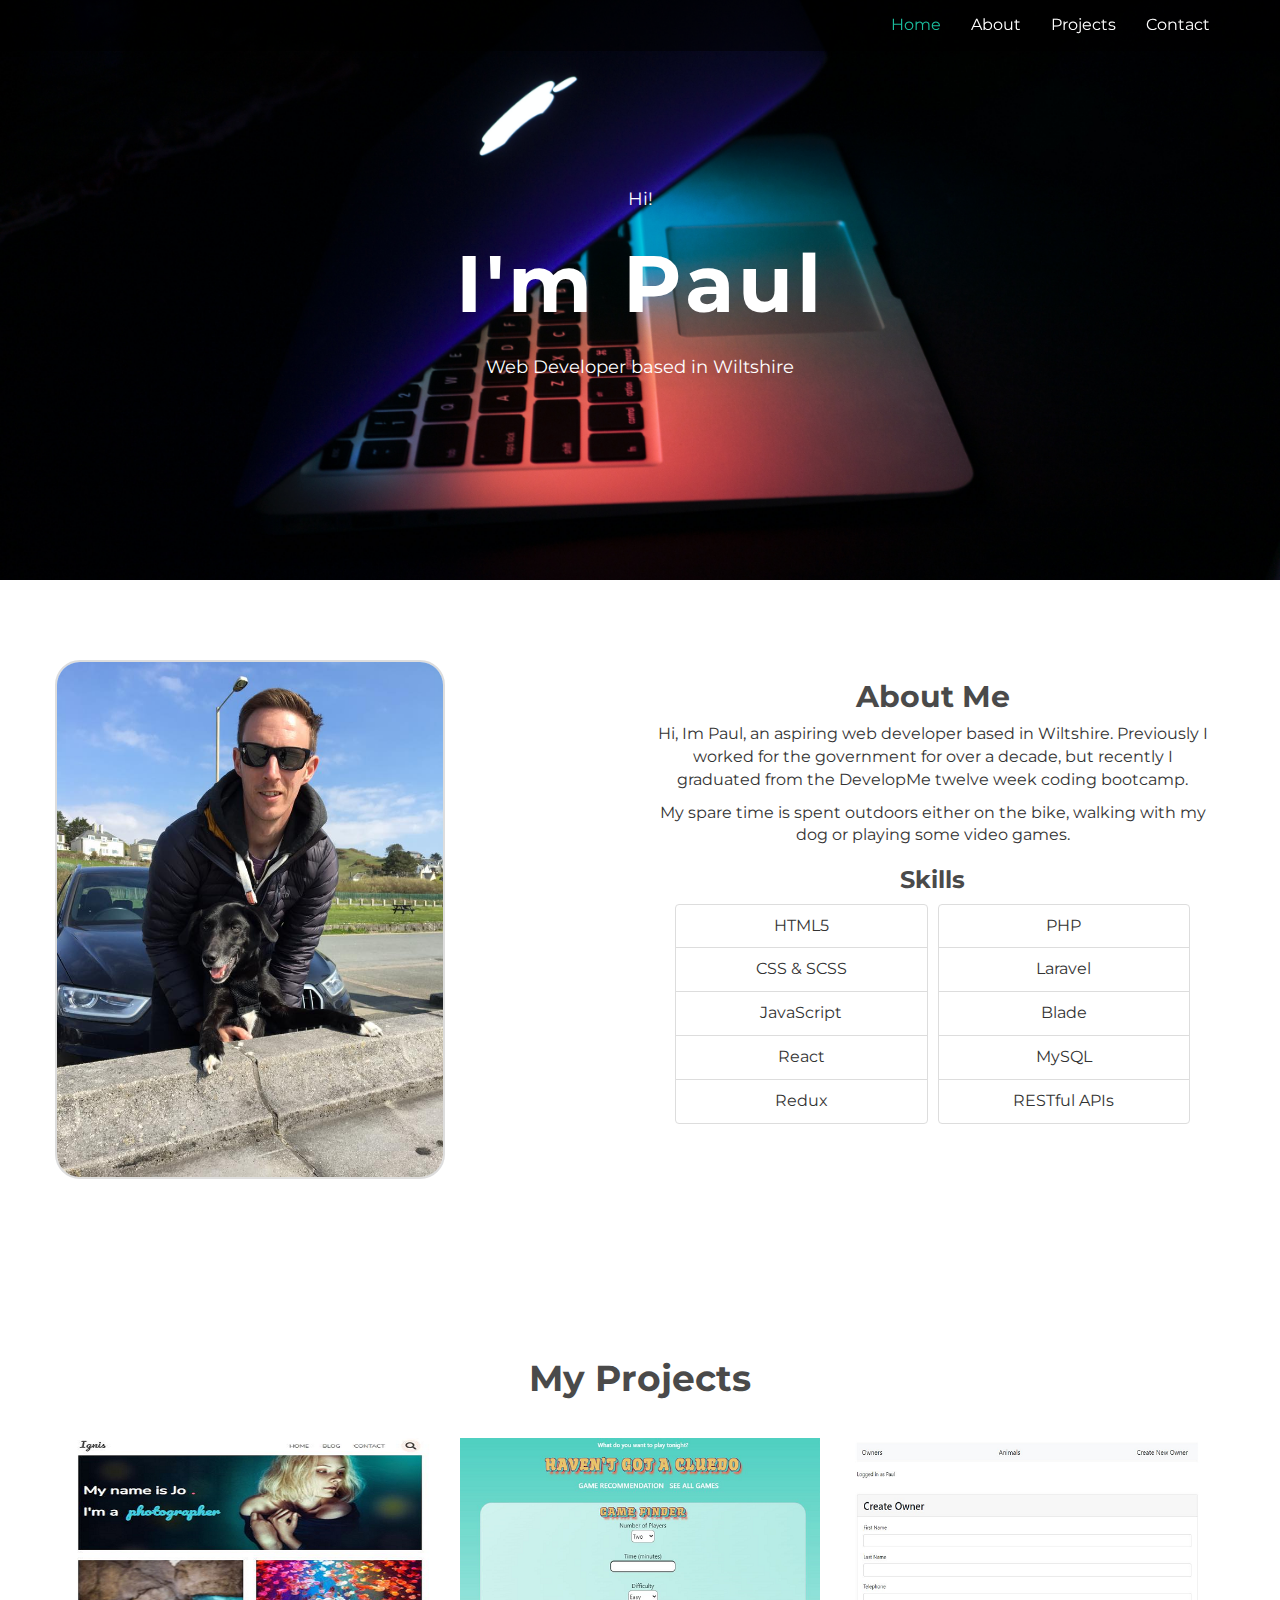
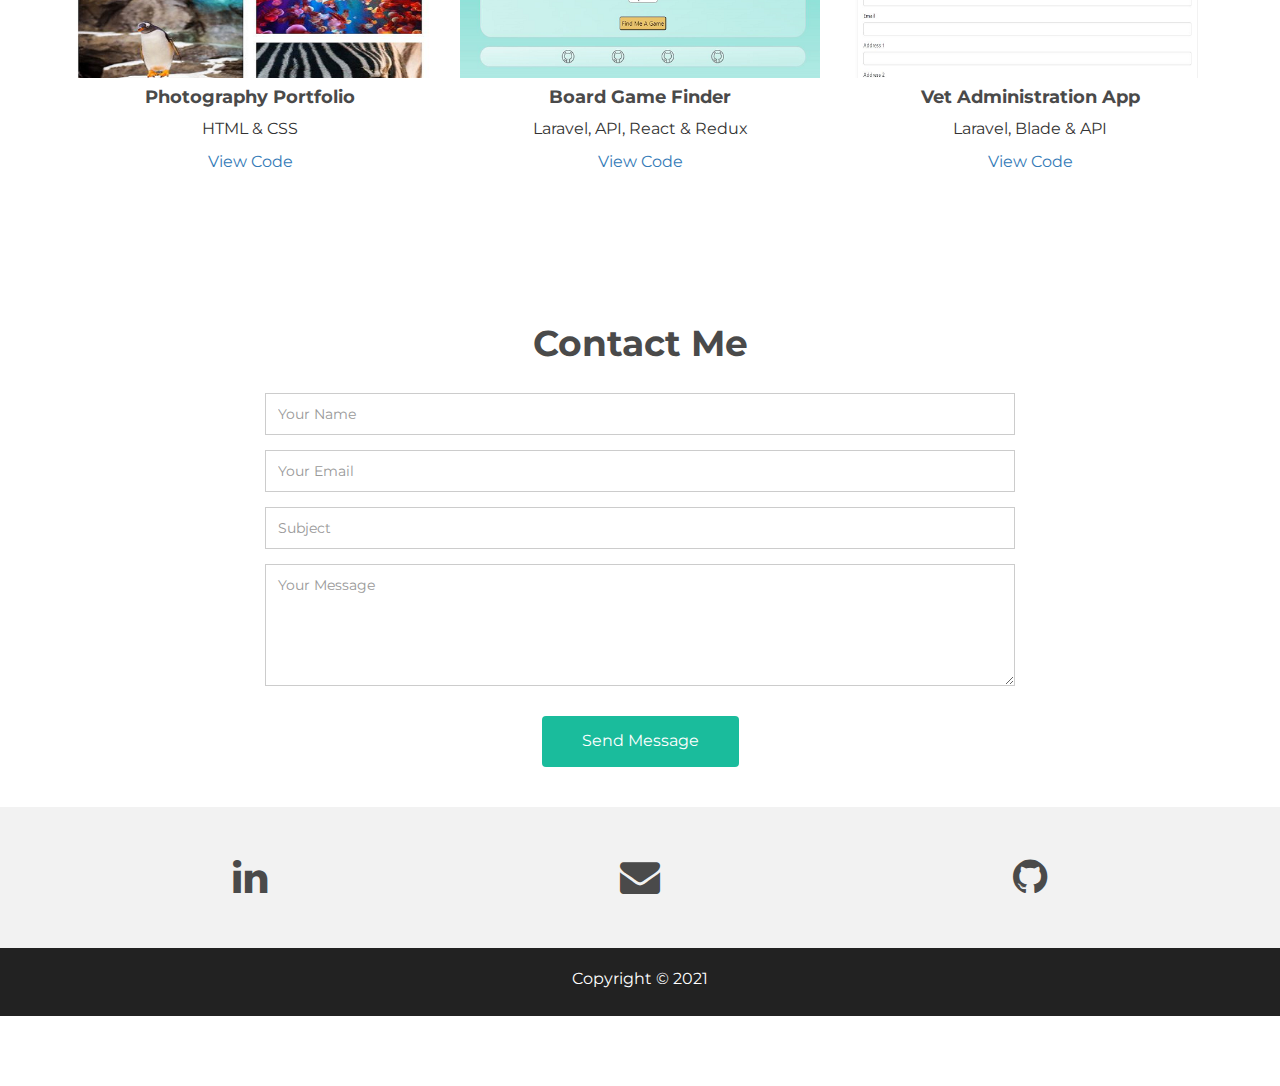
<file: index.html>
<!DOCTYPE html>
<html lang="en">
<head>
  <meta charset="utf-8">
  <title>Paul Dredge - Web Developer</title>
  <meta content="width=device-width, initial-scale=1.0" name="viewport">
  <meta content="" name="keywords">
  <meta content="" name="description">

  <!-- Favicons -->

  <!-- Google Fonts -->
  <link href="https://fonts.googleapis.com/css?family=Montserrat:300,400,500,700" rel="stylesheet">

  <!-- Bootstrap CSS File -->
  <link href="lib/bootstrap/css/bootstrap.min.css" rel="stylesheet">

  <!-- Libraries CSS Files -->
  <link href="lib/font-awesome/css/font-awesome.min.css" rel="stylesheet">

  <!-- Main Stylesheet File -->
  <link href="css/style.css" rel="stylesheet">

</head>

<body>

  <!-- Static navbar -->
  <div class="navbar navbar-default navbar-fixed-top" role="navigation">
    <div class="container">
      <div class="navbar-header">
        <button type="button" class="navbar-toggle" data-toggle="collapse" data-target=".navbar-collapse">
            <span class="sr-only">Toggle navigation</span>
            <span class="icon-bar"></span>
            <span class="icon-bar"></span>
            <span class="icon-bar"></span>
          </button>
        <a class="navbar-brand" href="index.html"></a>
      </div>
      <div class="navbar-collapse collapse">
        <ul class="nav navbar-nav navbar-right">
          <li class="active"><a href="index.html">Home</a></li>
          <li><a href="#about">About</a></li>
          <li><a href="#projects">Projects</a></li>
          <li><a href="#contact">Contact</a></li>
        </ul>
      </div>
      <!--/.nav-collapse -->
    </div>
  </div>


  <div id="headerwrap">
    <div class="container">
      <div class="row">
        <div class="col-lg-6 col-lg-offset-3">
          <h4>Hi!</h4>
          <h1>I'm Paul</h1>
          <h4>Web Developer based in Wiltshire</h4>
        </div>
      </div>
    </div>
    <!-- /container -->
  </div>

  <section id="about">
    <div class="container">
      <div class="row centered mt mb">
        <img class="col-lg-4 profileimg" src="img/paul.jpg" alt="profile picture" />
        <div class="col-lg-6 col-lg-offset-2">
          <h2>About Me</h2>
          <p>Hi, Im Paul, an aspiring web developer based in Wiltshire. Previously I worked for the government for over a decade, but recently I graduated from the DevelopMe twelve week coding bootcamp.</p>
          <p>My spare time is spent outdoors either on the bike, walking with my dog or playing some video games.</p>
          <h3>Skills</h3>
          <div class="col-lg-12 d-flex align-items-between ">
            <ul class="list-group col-lg-6 custom-list">
              <li class="list-group-item">HTML5</li>
              <li class="list-group-item">CSS & SCSS</li>
              <li class="list-group-item">JavaScript</li>
              <li class="list-group-item">React</li>
              <li class="list-group-item">Redux</li>
            </ul>
            <ul class="list-group col-lg-6 custom-list">
              <li class="list-group-item">PHP</li>
              <li class="list-group-item">Laravel</li>
              <li class="list-group-item">Blade</li>
              <li class="list-group-item">MySQL</li>
              <li class="list-group-item">RESTful APIs</li>
            </ul>
          </div>
        </div>
      </div>
    </div>
  </section>

  <section id="projects">
    <div class="container">
      <div class="row centered mt mb">
        <h1>My Projects</h1>

        <div class="col-lg-4 col-md-4 col-sm-4 gallery">
          <a href="https://paul.developme.space"><img src="img/portfolio/folio01.png" alt="project thumbnail" class="img-responsive"></a>
          <h4>Photography Portfolio</h4>
          <p>HTML & CSS</p>
          <p><a href="https://github.com/dredgos/photography-portfolio-project">View Code</a></p>
        </div>
        <div class="col-lg-4 col-md-4 col-sm-4 gallery">
          <a href="https://lottiejen.github.io/group-project-frontend/#/"><img src="img/portfolio/folio02.png" alt="project thumbnail" class="img-responsive"></a>
          <h4>Board Game Finder</h4>
          <p>Laravel, API, React & Redux</p>
          <p><a href="https://github.com/lottiejen/group-project-frontend">View Code</a></p>
        </div>
        <div class="col-lg-4 col-md-4 col-sm-4 gallery">
          <a href="https://github.com/dredgos/laravel_vet_app"><img src="img/portfolio/folio03.png" alt="project thumbnail" class="img-responsive"></a>
          <h4>Vet Administration App</h4>
          <p>Laravel, Blade & API</p>
          <p><a href="https://github.com/dredgos/laravel_vet_app">View Code</a></p>
        </div>
        <!-- <div class="col-lg-4 col-md-4 col-sm-4 gallery">
          <a href="works.html"><img src="img/portfolio/folio04.png" class="img-responsive"></a>
        </div>
        <div class="col-lg-4 col-md-4 col-sm-4 gallery">
          <a href="works.html"><img src="img/portfolio/folio05.png" class="img-responsive"></a>
        </div>
        <div class="col-lg-4 col-md-4 col-sm-4 gallery">
          <a href="works.html"><img src="img/portfolio/folio06.png" class="img-responsive"></a>
        </div> -->
      </div>
    </div>
  </section>

  <section id="contact">
    <div class="container">
      <div class="row">
        <div class="col-md-8 col-md-offset-2">
          <h2 class="centered">Contact Me</h2>

          <form class="contact-form" role="form" data-netlify="true" method="POST">

            <div class="form-group">
              <input type="name" name="name" class="form-control" id="contact-name" placeholder="Your Name" data-rule="minlen:4" data-msg="Please enter at least 4 chars" >
              <div class="validate"></div>
            </div>
            <div class="form-group">
              <input type="email" name="email" class="form-control" id="contact-email" placeholder="Your Email" data-rule="email" data-msg="Please enter a valid email">
              <div class="validate"></div>
            </div>
            <div class="form-group">
              <input type="text" name="subject" class="form-control" id="contact-subject" placeholder="Subject" data-rule="minlen:4" data-msg="Please enter at least 8 chars of subject">
              <div class="validate"></div>
            </div>

            <div class="form-group">
              <textarea class="form-control" name="message" id="contact-message" placeholder="Your Message" rows="5" data-rule="required" data-msg="Please write something for us"></textarea>
              <div class="validate"></div>
            </div>

            <div class="loading"></div>
            <div class="error-message"></div>
            <div class="sent-message">Your message has been sent. Thank you!</div>

            <div class="form-send">
              <button type="submit" class="btn btn-large">Send Message</button>
            </div>

          </form>
        </div>
      </div>
    </div>
  </section>

  <div id="social">
    <div class="container">
      <div class="row centered">
        <div class="col-lg-4">
          <a href="https://www.linkedin.com/in/paul-dredge-41a1a076/"><i class="fa fa-linkedin"></i></a>
        </div>
        <div class="col-lg-4">
          <a href="mailto:dredgos@googlemail.com"><i class="fa fa-envelope"></i></a>
        </div>
        <div class="col-lg-4">
          <a href="https://github.com/dredgos"><i class="fa fa-github"></i></a>
        </div>
      </div>
    </div>
  </div>

  <div id="copyrights">
    <div class="container">
      <p>Copyright &copy; 2021 </p>
    </div>
  </div>


  <!-- JavaScript Libraries -->
  <script src="lib/jquery/jquery.min.js"></script>
  <script src="lib/bootstrap/js/bootstrap.min.js"></script>
  <script src="lib/php-mail-form/validate.js"></script>

  <!-- Template Main Javascript File -->
  <script src="js/main.js"></script>

</body>
</html>
</file>
<file: css/style.css>
/**
* Template Name: Instant
* Template URL: https://templatemag.com/instant-bootstrap-personal-template/
* Author: TemplateMag.com
* License: https://templatemag.com/license/
*/

/* ==========================================================================
   Base Styles, Bootstrap Modifications & Fonts Import
   ========================================================================== */


::-moz-selection {
    background: #f2c2c9;
    color: #a4003a;
    text-shadow: none;
}

::selection {
    background: #16a085;
    color: #a4003a;
    text-shadow: none;
}

/*
 * A better looking default horizontal rule
 */

 hr {
    display: block;
    height: 1px;
    border: 0;
    border-top: 1px solid #ccc;
    margin: 1em 0;
    padding: 0;
}

.centered {
	text-align: center
}

.mt {
	margin-top: 80px;
}

.mb {
	margin-bottom: 80px;
}

/* ==========================================================================
   General styles
   ========================================================================== */


body {
    font-family: 'Montserrat', sans-serif;
    font-weight: 400;
    font-size: 16px;

    -webkit-font-smoothing: antialiased;
    -webkit-overflow-scrolling: touch;
}

h1, h2, h3, h4, h5, h6 {
	font-weight: 700;
    color: #4a4a4a;
}


.navbar-brand {
	font-weight: 700;
}

.navbar-default .navbar-brand, .navbar-default .navbar-brand:hover {
	color: #1abc9c;
}

.navbar-default {
	border-color: transparent;
  background-color: rgba(0, 0, 0, 0.5);
}

.navbar-default .navbar-nav > .active > a, .navbar-default .navbar-nav > .active > a:hover, .navbar-default .navbar-nav > .active > a:focus {
	color: #1abc9c;
	background-color: transparent;
}

.navbar-default .navbar-nav > li > a {
	color: #fff;
}

.navbar-default .navbar-nav > li > a:hover, .navbar-default .navbar-nav > li > a:focus {
	color: #1abc9c;
}

.navbar-default .navbar-toggle {
  border: none;
  border-color: #fff;
}

.navbar-default .navbar-toggle:hover {
  background: #666;
}

.navbar-default .navbar-toggle .icon-bar {
  background-color: #fff;
}
/* ==========================================================================
   Wrap Sections
   ========================================================================== */

#headerwrap {
	background: url(../img/jack-carter-3PB4u3c7PoY-unsplash.jpg) no-repeat center top;
	margin-top: -70px;
	padding-top: 250px;
	text-align:center;
	background-attachment: relative;
	background-position: center center;
	min-height: 650px;
	width: 100%;

    -webkit-background-size: 100%;
    -moz-background-size: 100%;
    -o-background-size: 100%;
    background-size: 100%;

    -webkit-background-size: cover;
    -moz-background-size: cover;
    -o-background-size: cover;
    background-size: cover;
}

#headerwrap h1 {
	color:#ffffff;
	padding-top: 10px;
	padding-bottom: 20px;
	letter-spacing: 4px;
	font-size: 80px;
	font-weight: bold;
}

#headerwrap h4 {
	font-weight: 400;
	color: #ffffff
}

@media (max-width: 768px) {
  #headerwrap {
    padding-top: 180px;
  }
}

#social {
	padding-top: 50px;
	padding-bottom: 50px;
	background-color: #f2f2f2;
}

#social i {
	font-size: 40px;
	color: #4a4a4a
}

#social i:hover {
	color: #1abc9c
}

#footerwrap {
	padding-top: 70px;
	padding-bottom: 50px;
	background-color: #2f2f2f;
}

#footerwrap p {
	color: #f2f2f2;
	margin-left: 10px;
}

#workwrap {
	background: url(../img/work.jpg) no-repeat center top;
	margin-top: -70px;
	padding-top: 250px;
	text-align:center;
	background-attachment: relative;
	background-position: center center;
	min-height: 650px;
	width: 100%;

    -webkit-background-size: 100%;
    -moz-background-size: 100%;
    -o-background-size: 100%;
    background-size: 100%;

    -webkit-background-size: cover;
    -moz-background-size: cover;
    -o-background-size: cover;
    background-size: cover;
}

#workwrap h1 {
	color:#ffffff;
	padding-top: 10px;
	padding-bottom: 20px;
	letter-spacing: 4px;
	font-size: 80px;
	font-weight: bold;
}

#workwrap h4 {
	font-weight: 400;
	color: #ffffff
}

#aboutwrap {
	background: url(../img/about.jpg) no-repeat center top;
	margin-top: -70px;
	padding-top: 250px;
	text-align:center;
	background-attachment: relative;
	background-position: center center;
	min-height: 550px;
	width: 100%;

    -webkit-background-size: 100%;
    -moz-background-size: 100%;
    -o-background-size: 100%;
    background-size: 100%;

    -webkit-background-size: cover;
    -moz-background-size: cover;
    -o-background-size: cover;
    background-size: cover;
}


/* Gallery */
.gallery {
	margin-top: 30px;
}

.gallery img:hover {
	opacity: 0.4;
}


/* Contact Form */

#contactwrap {
	background: url(../img/contact.jpg) no-repeat center top;
	margin-top: -70px;
	padding-top: 250px;
	text-align:center;
	background-attachment: relative;
	background-position: center center;
	min-height: 650px;
	width: 100%;
  background-size: 100%;
  background-size: cover;
}

#contactwrap h1 {
	color:#ffffff;
	padding-top: 10px;
	padding-bottom: 20px;
	letter-spacing: 4px;
	font-size: 60px;
	font-weight: bold;
}

#contactwrap h4 {
	font-weight: 400;
	color: #ffffff
}

#contact {
  padding: 40px 0;
}

#contact h2 {
  font-size: 36px;
  margin-bottom: 30px;
}

.contact-form label {
   color: #999;
}

.contact-form input, .contact-form textarea {
  padding: 10px 12px;
  border-radius: 0;
  box-shadow: none;
  font-size: 14px;
  height: auto;
}

.contact-form .form-send {
  text-align: center;
}

.contact-form .form-send button  {
  background: #1abc9c;
  border: 0;
  padding: 14px 40px;
  color: #fff;
  transition: 0.4s;
  cursor: pointer;
  font-size: 16px;
  margin-top: 15px;
}

.contact-form .form-send button:hover {
  background: #2addb9;
}

.contact-form .validate {
  display: none;
  color: red;
  margin: 0 0 15px 0;
  font-weight: 400;
  font-size: 13px;
}

.contact-form .loading {
  display: none;
  color: #555;
  background: #fff;
  text-align: center;
  padding: 15px;
  margin: 15px 0;
}

.contact-form .loading:before {
  content: "";
  display: inline-block;
  border-radius: 50%;
  width: 24px;
  height: 24px;
  border: 3px solid #18d26e;
  border-top-color: #eee;
  -webkit-animation: animate-loading 1s linear infinite;
  animation: animate-loading 1s linear infinite;
}

@-webkit-keyframes animate-loading {
  0% {
    -webkit-transform: rotate(0deg);
    transform: rotate(0deg);
  }

  100% {
    -webkit-transform: rotate(360deg);
    transform: rotate(360deg);
  }
}

@keyframes animate-loading {
  0% {
    -webkit-transform: rotate(0deg);
    transform: rotate(0deg);
  }

  100% {
    -webkit-transform: rotate(360deg);
    transform: rotate(360deg);
  }
}

.contact-form .error-message {
  display: none;
  color: #fff;
  background: #ed3c0d;
  text-align: center;
  padding: 15px;
  font-weight: 600;
  margin: 15px 0;
}

.contact-form .sent-message {
  display: none;
  color: #fff;
  background: #18d26e;
  text-align: center;
  padding: 15px;
  font-weight: 600;
  margin: 15px 0;
}

/* Copyrights */

#copyrights {
  background: #222222;
  padding: 20px 0;
  text-align: center;
}

#copyrights p {
  margin-bottom: 5px;
  color: #fff;
}

#copyrights a {
  color: #1abc9c;
}

.credits {
  color: #999;
}

/* Added personal styles */

.profileimg {
  border-radius: 25px;
  border: solid 2px #DDDDDD;
  padding: 0;
  max-width: 90%;
}

.custom-list {
  padding: 0 5px;
}
</file>
